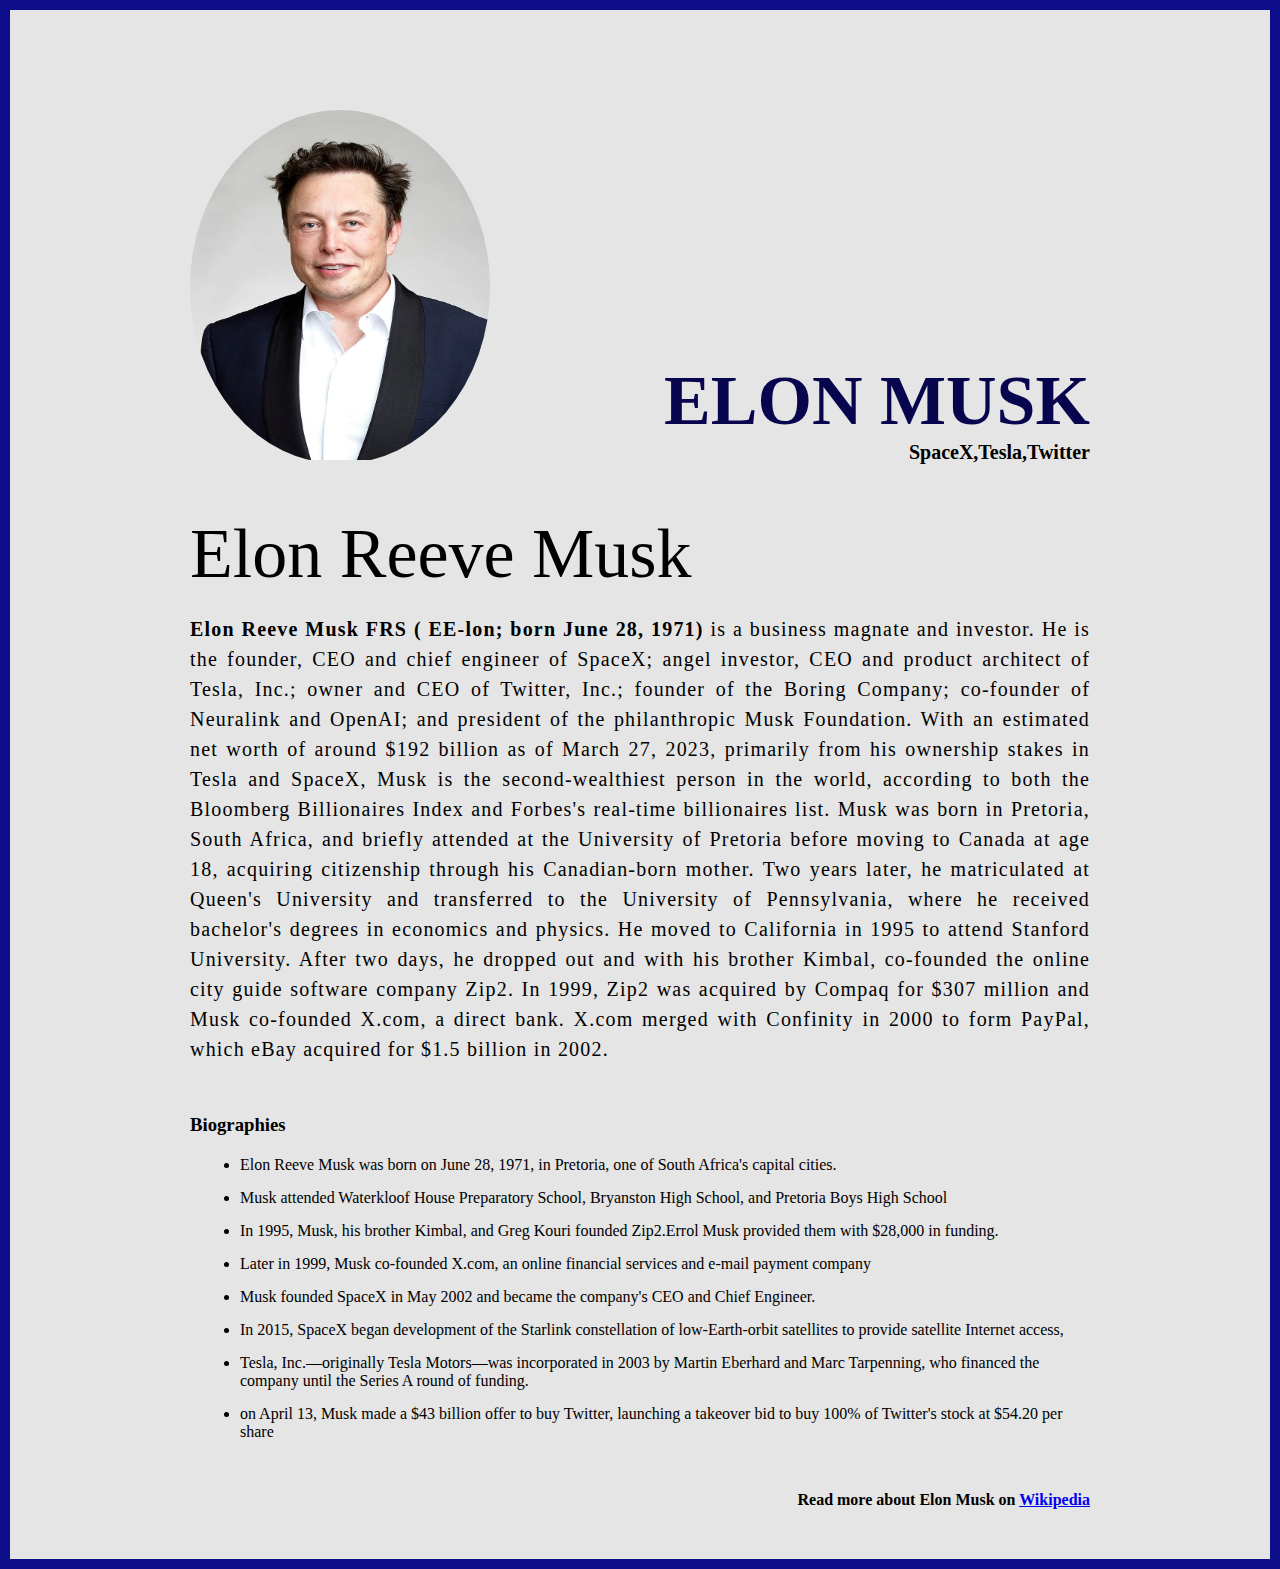
<file: Project 1/Index.html>
<!DOCTYPE html>
<html lang="en">
<head>
    <meta charset="UTF-8">
    <meta http-equiv="X-UA-Compatible" content="IE=edge">
    <meta name="viewport" content="width=device-width, initial-scale=1.0">
   <link rel="stylesheet" href="style.css">
    <title>Elon Musk</title>
</head>

 <body>
    <div class='container'>
        <div class="content">
          <section class="top_section">

            <div class="image_container">
                 <img src="./image/elon.jpg" alt="abdul"/>
                    </div>
                        <div>
                        <h1>Elon Musk</h1>
                        <h4>SpaceX,Tesla,Twitter</h4>
                                 </div>
                                 </section>
                  <section class="about_section">
                    <h2>Elon Reeve Musk</h2>
                    <p>
                        <b>Elon Reeve Musk FRS ( EE-lon; born June 28, 1971)</b> is a business magnate and investor. He is the founder, 
                        CEO and chief engineer of SpaceX; angel investor, CEO and product architect of Tesla, Inc.; 
                        owner and CEO of Twitter, Inc.; founder of the Boring Company; co-founder of Neuralink and OpenAI; 
                        and president of the philanthropic Musk Foundation. With an estimated net worth of around $192 billion as of March 27, 2023, 
                        primarily from his ownership stakes in Tesla and SpaceX,
                        Musk is the second-wealthiest person in the world, according to both the Bloomberg Billionaires Index and Forbes's real-time billionaires list.
                        Musk was born in Pretoria, South Africa, and briefly attended at the University of Pretoria before moving to Canada at age 18, 
                        acquiring citizenship through his Canadian-born mother. 
                        Two years later, he matriculated at Queen's University and transferred to the University of Pennsylvania, 
                        where he received bachelor's degrees in economics and physics. 
                        He moved to California in 1995 to attend Stanford University. After two days, he dropped out and with his brother Kimbal, 
                        co-founded the online city guide software company Zip2. In 1999, Zip2 was acquired by Compaq for $307 million and Musk co-founded X.com, 
                        a direct bank. X.com merged with Confinity in 2000 to form PayPal, which eBay acquired for $1.5 billion in 2002.
                    </p>
                </section>
                <section class="biography_section">
                <h3>
                    Biographies
                </h3>
                <ul>
                    <li>
                        Elon Reeve Musk was born on June 28, 1971, in Pretoria, one of South Africa's capital cities.
                    </li>
                    <li>
                        Musk attended Waterkloof House Preparatory School, Bryanston High School, and Pretoria Boys High School
                    </li>
                    <li>
                        In 1995, Musk, his brother Kimbal, and Greg Kouri founded Zip2.Errol Musk provided them with $28,000 in funding.
                    </li>
                    <li>
                        Later in 1999, Musk co-founded X.com, an online financial services and e-mail payment company
                    </li>
                    <li>
                        Musk founded SpaceX in May 2002 and became the company's CEO and Chief Engineer.
                    </li>
                    <li>
                        In 2015, SpaceX began development of the Starlink constellation of low-Earth-orbit satellites to provide satellite Internet access,
                    </li>
                    <li>
                        Tesla, Inc.—originally Tesla Motors—was incorporated in 2003 by Martin Eberhard and Marc Tarpenning, who financed the company until the Series A round of funding.
                    </li>
                    <li>
                        on April 13, Musk made a $43 billion offer to buy Twitter, launching a takeover bid to buy 100% of Twitter's stock at $54.20 per share
                    </li>
                </ul>
                </section>
                <footer><p>
                Read more about Elon Musk on <a href="https://en.wikipedia.org/wiki/Elon_Musk" target="_blank">Wikipedia</a></p>
                </footer>
         </div>
     </div>

 </body>
</html>
</file>
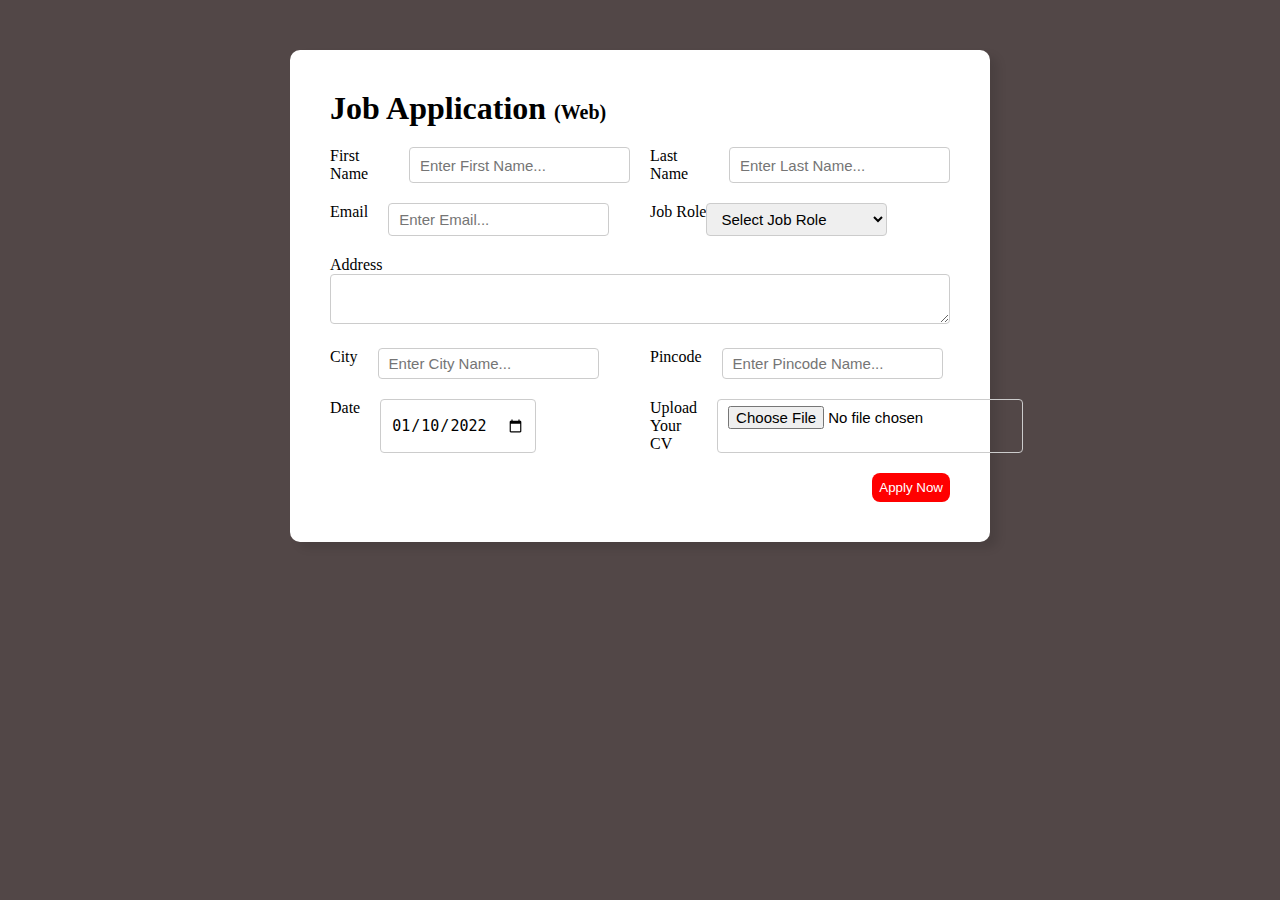
<file: Project 2/index.html>
<!DOCTYPE html>
<html lang="en">
  <head>
    <meta charset="UTF-8" />
    <meta http-equiv="X-UA-Compatible" content="IE=edge" />
    <meta name="viewport" content="width=device-width, initial-scale=1.0" />
    <title>Job Application Form</title>
    <link rel="stylesheet" href="style.css" />
  </head>
  <body>
    <div class="container">
      <div class="apply_box">
        <h1>
          Job Application
          <span class="title_small">(Web)</span>
        </h1>
        <form action="">
          <div class="form_container">
            <div class="form_control">
              <label for="first_name"> First Name </label>
              <input
                id="first_name"
                name="first_name"
                placeholder="Enter First Name..."
              />
            </div>
            <div class="form_control">
              <label for="last_name"> Last Name  </label>
              <input
                id="last_name"
                name="last_name"
                placeholder="Enter Last Name..."
              />
            </div>
            <div class="form_control">
              <label for="email"> Email </label>
              <input
                type="email"
                id="email"
                name="email"
                placeholder="Enter Email..."
              />
            </div>
            <div class="form_control">
              <label for="job_role"> Job Role </label>
              <select id="job_role" name="job_role">
                <option value="">Select Job Role</option>
                <option value="frontend">Frontend Developer</option>
                <option value="backend">Backend Developer</option>
                <option value="full_stack">Full Stack Developer</option>
                <option value="ui_ux">UI UX Designer</option>
              </select>
            </div>
           <div class="textarea_control">
              <label for="address"> Address </label>
              <textarea
                id="address"
                name="address"
                row="4"
                cols="30"
                placeholder="Enter Address"
              >
            </textarea>
            </div>
            <div class="form_control">
              <label for="city"> City </label>
              <input id="city" name="city" placeholder="Enter City Name..." />
            </div>
            <div class="form_control">
              <label for="pincode"> Pincode </label>
              <input
                type="number"
                id="pincode"
                name="pincode"
                placeholder="Enter Pincode Name..."
              />
            </div>
            <div class="form_control">
              <label for="date"> Date </label>
              <input value="2022-01-10" type="date" id="date" name="date" />
            </div>
            <div class="form_control">
              <label for="upload"> Upload Your CV </label>
              <input type="file" id="upload" name="upload" />
            </div>
          </div>
          <div class="button_container">
            <button type="submit">Apply Now</button>
          </div>
        </form>
      </div>
    </div>
  </body>
</html>
</file>
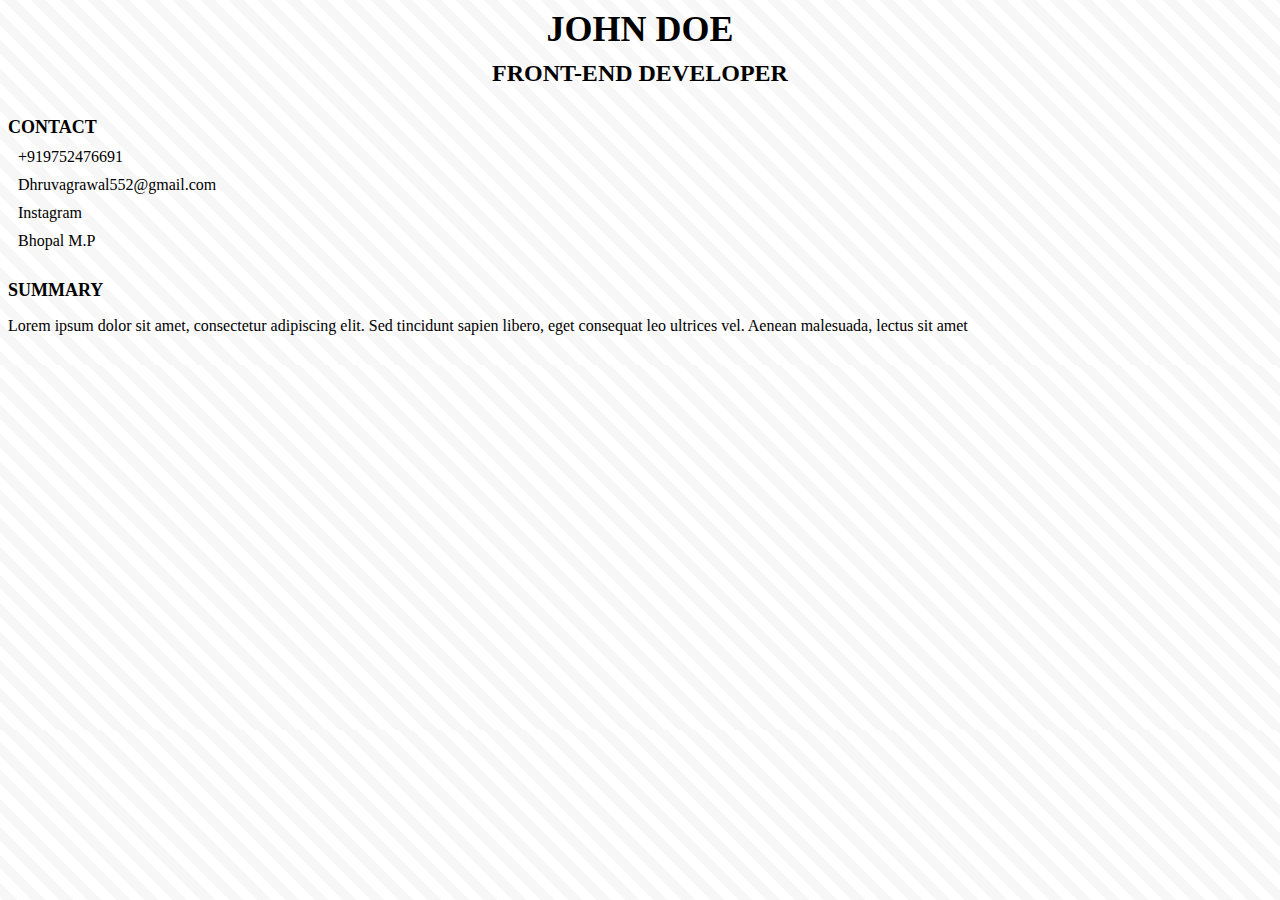
<file: Project 4/Index.html>
<!DOCTYPE html>
<html>
  <head>
    <link rel="stylesheet" href="style.css">
    <title>Resume</title>
  </head>
  <body>
    <div class="container">
      <div class="header">
        <h1 class="name">John Doe</h1>
        <h2 class="title">Front-End Developer</h2>
      </div>
      <div class="contact">
        <h3>Contact</h3>
        <ul>
          <li><i class="fas fa-phone"></i>+919752476691</li>
          <li><i class="fas fa-envelope"></i>Dhruvagrawal552@gmail.com</li>
          <li><i class="fas fa-globe"></i>Instagram</li>
          <li><i class="fas fa-map-marker-alt"></i>Bhopal M.P</li>
        </ul>
      </div>
      <div class="section">
        <h3>Summary</h3>
        <p>Lorem ipsum dolor sit amet, consectetur adipiscing elit. Sed tincidunt sapien libero, eget consequat leo ultrices vel. Aenean malesuada, lectus sit amet
</file>
<file: Project 1/style.css>
*{
margin: 0;
padding: 0;

}
.container{
    background-color: #E5E5E5;
    min-width: 100vh;
    min-height: 100vh;
    border: 10px solid rgb(14, 14, 139);
    
}

.content{

    max-width: 100vh;
    margin: 0 auto;
}

.image_container{

    border-radius: 50%;
    overflow: hidden;
}

.image_container img{

   width: 300px;
   height: 350px;
}

.top_section{
    margin-top: 100px;
    display: flex;
    justify-content: space-between;
    align-items:flex-end;
} 

.top_section h1{
    font-size: 70px ;
    font-weight: bold;
    color:rgb(6, 5, 78);
    text-transform: uppercase;
    
}
.top_section h4{
    text-align: end ;
    font-size: 20px;
}

.about_section{

    margin-top: 50px;
}
.about_section h2{
    font-size: 70px;
    font-weight: 400;
    margin-bottom: 20px;

}

.about_section p {
    font-size: 20px;
    line-height: 30px;
    letter-spacing: 1.2px;
    text-align: justify;
}

.biography_section{

    margin: 50px 0;
}

.biography_section h3{
     margin-bottom: 20px;
}

.biography_section ul{

    margin-left: 50px;
}

.biography_section li{

    margin-bottom: 15px;
}

footer{
 margin: 50px 0;
}
footer p{
   text-align: end;
   font-weight: bold;
}
</file>
<file: Project 2/style.css>
* {
    margin: 0;
    padding: 0;
    box-sizing: border-box;
  }
  
  body {
    background-color: #524747;
  }
  .container {
    max-width: 1000px;
    margin: 0 auto;
  }
  
  .apply_box {
    max-width: 700px;
    padding: 40px;
    background-color: white;
    margin: 0 auto;
    margin-top: 50px;
    box-shadow: 8px 6px 10px rgba(1, 1, 1, 0.1);
    border-radius: 10px;
    
  }
  
  .title_small {
    font-size: 20px;
  }
  
  .form_container {
    margin-top: 20px;
    display: grid;
    grid-template-columns: repeat(auto-fit, minmax(200px, 1fr));
    gap: 20px;
    margin-top: 20px;
  }
  .form_control {
    display: flex;
    flex-direction: row;
  }
   .label{
  font-size: 20px;
  

   }

   input, textarea, select{
     padding: 6px 10px;
     border: 1px solid #ccc;
     border-radius: 4px;
     font-size: 15px;
   }

   input{
    margin-left: 20px;
   }

   textarea,input:focus{
    outline-color: red;
   } 

   .button_container{
   display: flex;
   justify-content: end;
   margin-top: 20px;
   }

   button{
    background-color : red;
    border: transparent solid 2px;
    padding: 5px 5px;
    color: white;
    border-radius: 8px;
    transition: 0.3s ease-in;
   }

   button:hover{
    background-color: #ccc;
    border: 2px solid red;
    color: black;
    transition: 0.3s ease-out;
    cursor:  pointer;
   }

   #upload{
    cursor:  pointer;
   }
   .textarea_control{
    grid-column: 1 / span 2;

   }

   .textarea_control textarea{
    width: 100%;
   }

   @media (max-width: 570px){
  

  .textarea_control{
   grid-column: 1 / span 1;

  }
}
</file>
<file: Project 4/style.css>
body {
  background-image: repeating-linear-gradient(
  45deg,
  #f7f7f7,
  #f7f7f7 10px,
  #ffffff 10px,
  #ffffff 20px
)
}
f
.container {
  max-width: 800px;
  margin: 0 auto;
  padding: 20px;
  background-color: #ffffff;
  box-shadow: 0 0 10px rgba(0, 0, 0, 0.3);
}

.header {
  text-align: center;
  margin-bottom: 30px;
}

.name {
  font-size: 36px;
  font-weight: bold;
  margin: 0;
  text-transform: uppercase;
}

.title {
  font-size: 24px;
  font-weight: bold;
  margin: 10px 0;
  text-transform: uppercase;
  
}

.contact {
  margin-bottom: 30px;
}

.contact h3 {
  font-size: 18px;
  font-weight: bold;
  margin: 10px 0;
  text-transform: uppercase;
}

.contact ul {
  list-style: none;
  margin: 0;
  padding: 0;
}

.contact li {
  margin-bottom: 10px;
}

.contact li i {
  margin-right: 10px;
}

.section {
  margin-bottom: 30px;
}

.section h3 {
  font-size: 18px;
  font-weight: bold;
  margin: 10px 0;
  text-transform: uppercase;
}

.section ul {
  list-style: none;
  margin: 0;
  padding: 0;
}

.section li {
  margin-bottom: 10px;
}

.section li .title {
  font-size: 16px;
  font-weight: bold;
  margin-bottom: 5px;
}

.section li .date {
  font-size: 14px;
  margin-bottom: 5px;
}

.section li .description {
  font-size: 14px;
  margin-bottom: 10px;
}
</file>
